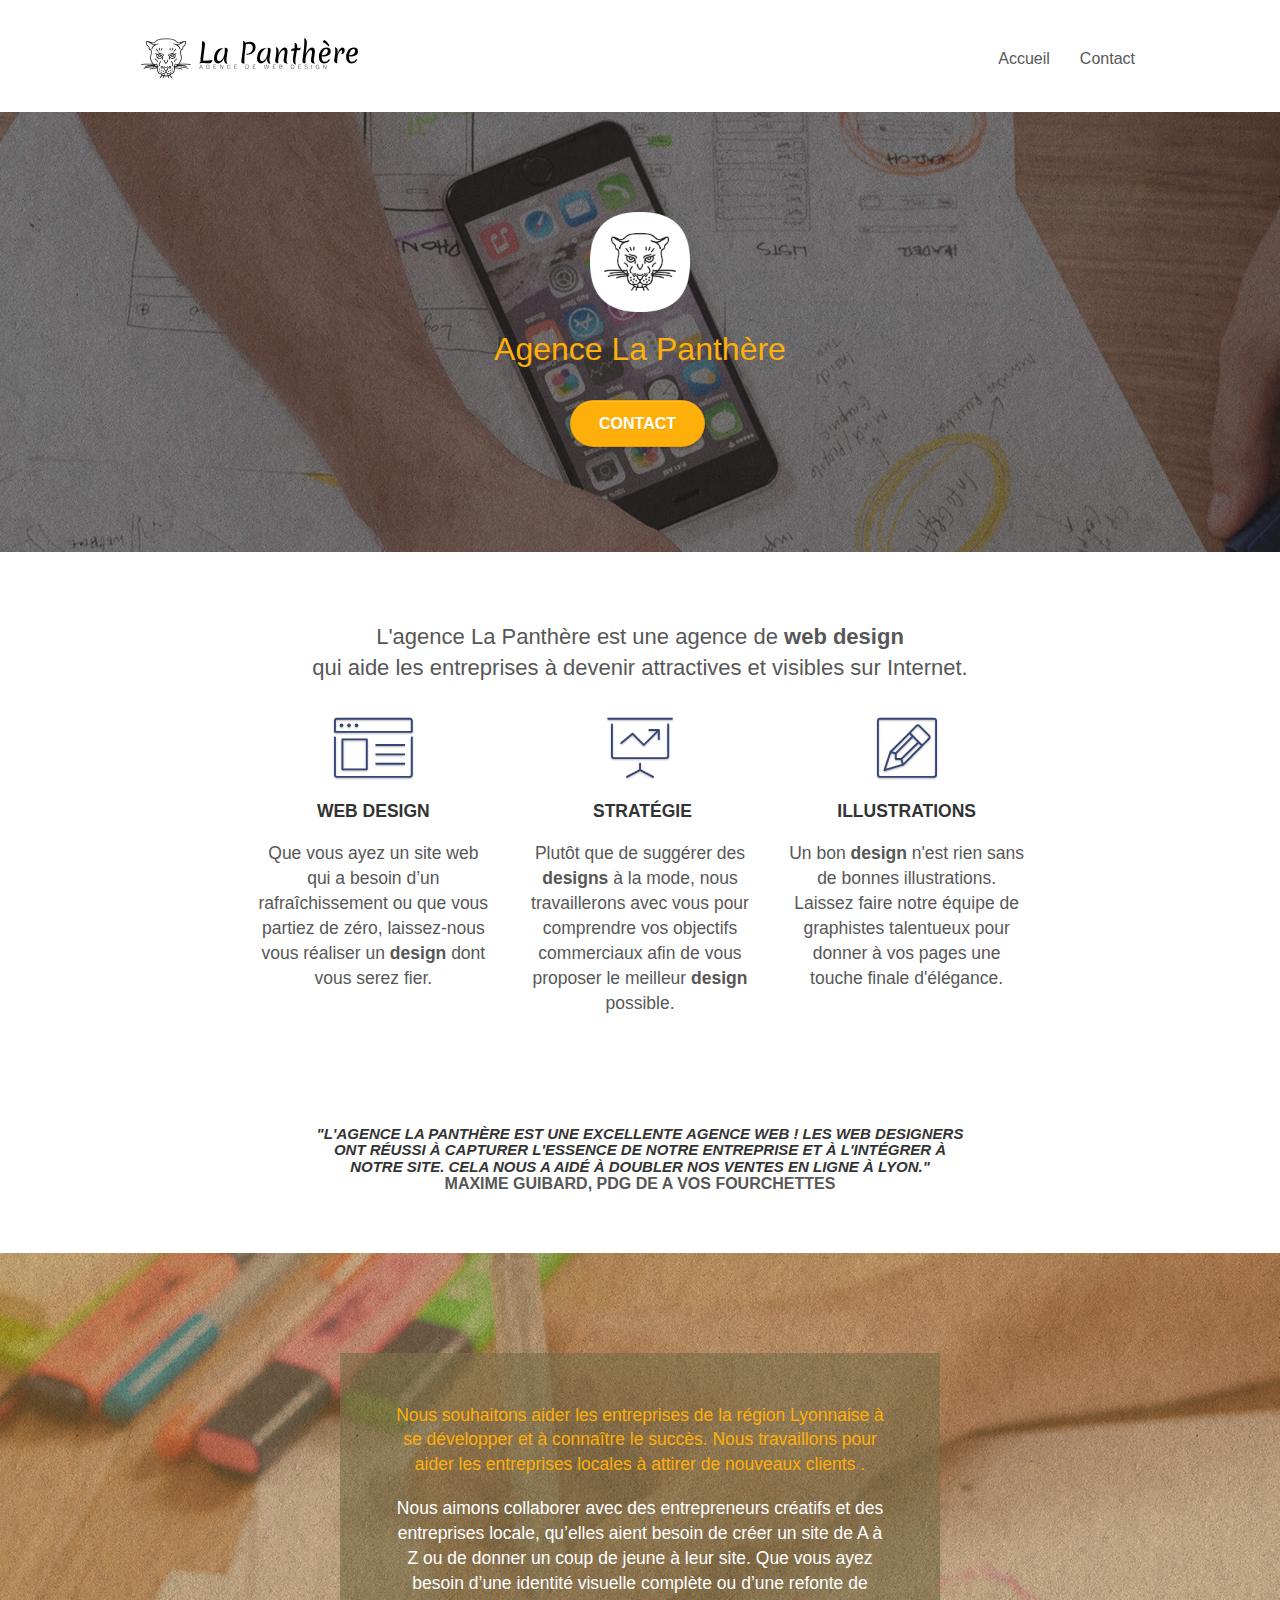
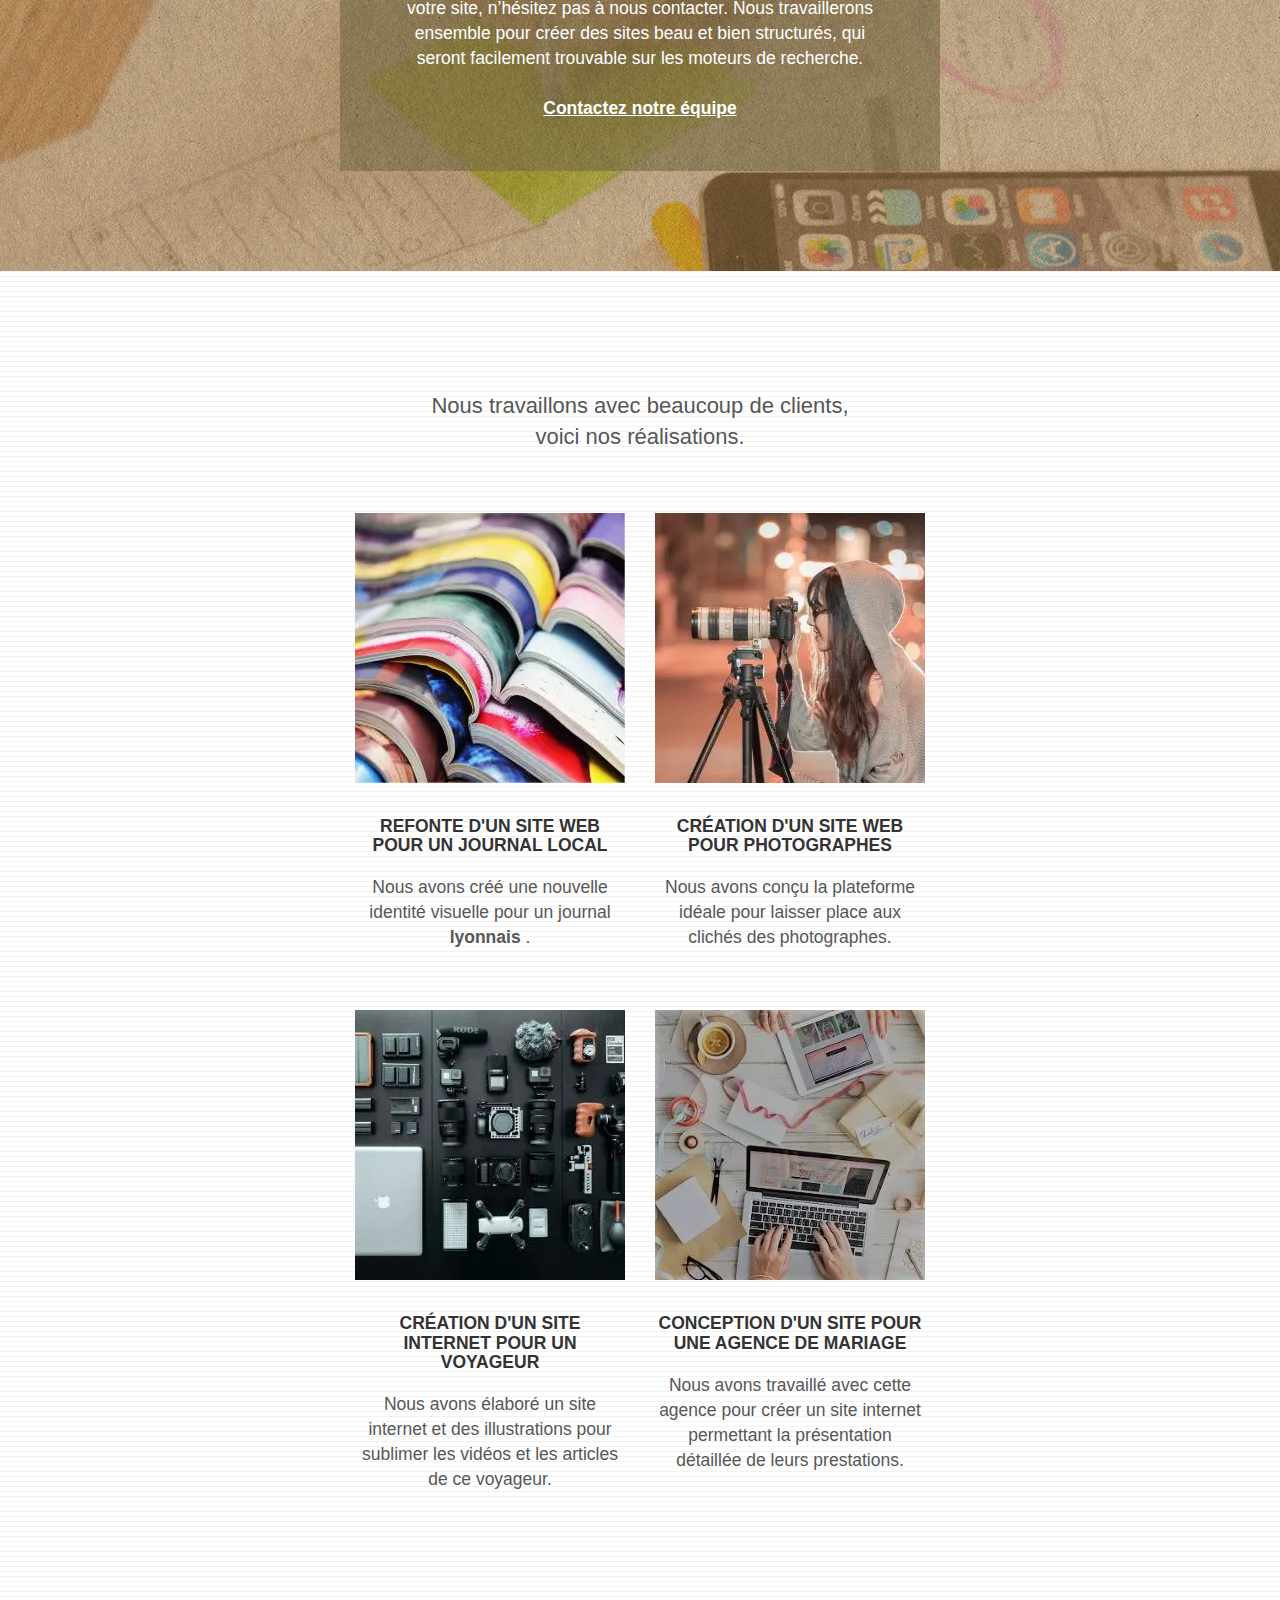
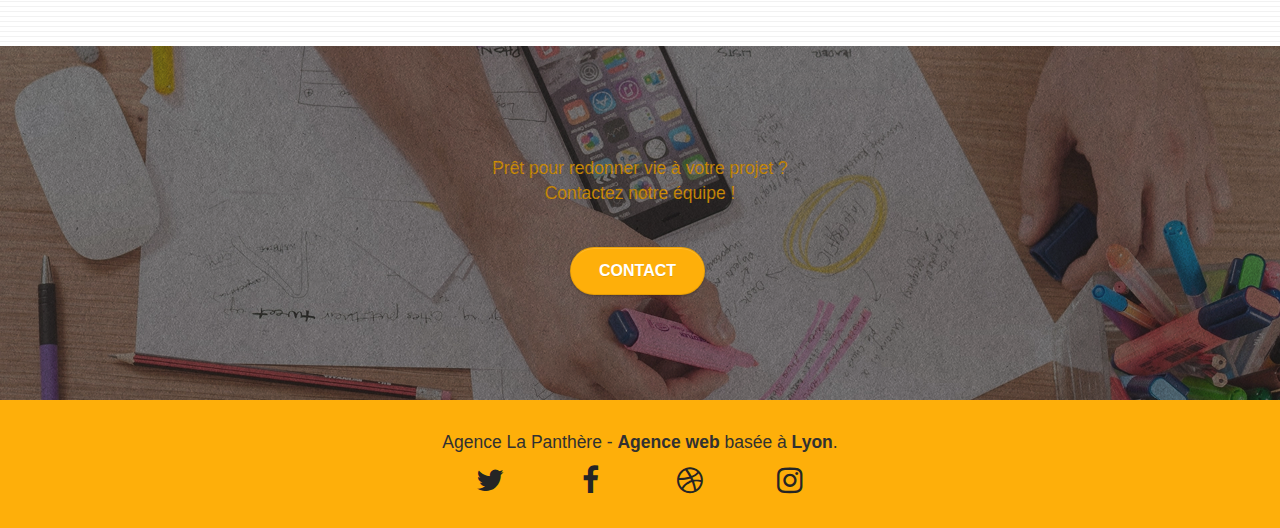
<file: index.html>
<!doctype html>
<html lang="FR">
<head>
    <meta charset="utf-8">
    <meta name="description" content="L'agence La Panthère est une agence de web design qui aide les entreprises à devenir attractives et visibles sur Internet.">
    <meta name="viewport" content="width=device-width, initial-scale=1.0, viewport-fit=cover">
    <link rel="shortcut icon" type="image/png" href="favicon.jpg">
    
	<link rel="stylesheet" type="text/css" href="./css/bootstrap.css">
	<link rel="stylesheet" type="text/css" href="style.css">
	<link rel="stylesheet" type="text/css" href="./css/font-awesome.css">
	<link rel="stylesheet" type="text/css" href="./css/et-line.css">
	
    
	<script src="./js/jquery-2.1.0.js" defer></script>
	<script src="./js/bootstrap.js" defer></script>
	<script src="./js/blocs.js" defer></script>
	<script src="./js/jquery.touchSwipe.js" defer></script>
	<script src="./js/gmaps.js" defer></script>

    <title>La Panthère</title>

    
<!-- Analytics -->
 
<!-- Analytics END -->
    
</head>
<body>
<!-- Principal conteneur -->
<div class="page-container">
    
<!-- bloc-0 -->
<div class="bloc bgc-white l-bloc " id="bloc-0">
	<div class="container bloc-sm">

		<nav class="navbar row">
			<div class="navbar-header">

				<a class="navbar-brand" href="index.html"><img src="img/agence-la-panthere-monochrome.svg" height="40" alt="Agence la Panthère"/></a>
				<button id="nav-toggle" type="button" class="ui-navbar-toggle navbar-toggle" data-toggle="collapse" data-target=".navbar-1">
					<span class="sr-only">Toggle navigation</span><span class="icon-bar"></span><span class="icon-bar"></span><span class="icon-bar"></span>
				</button>
			</div>
			<div class="collapse navbar-collapse navbar-1 special-dropdown-nav">
				<ul class="site-navigation nav navbar-nav">
					<li>
						<a href="index.html" class="navigation">Accueil</a>
					</li>
					<li>
						<a href="pagecontact.html" class="navigation">Contact</a>
					</li>
				</ul>
			</div>
		</nav>
	</div>
</div>
<!-- bloc-0 END -->

<!-- bloc-1-presentation -->
<div class="bloc bgc-dark-slate-blue bg-banniere d-bloc bg-t-edge bloc-bg-texture texture-paper b-parallax" id="bloc-1-hero">
	<div class="container bloc-lg">
		<div class="row tight-width-whitespace">
			<div class="col-sm-12">
				<img src="img/logo.png" class="center-block image-resize-mode" width="100" alt="Logo Panthère" />
				<h1 class="text-center hero-bloc-text tc-white ">
					Agence La Panthère
				</h1>
				<div class="text-center">
					<a href="pagecontact.html" class="btn btn-lg btn-clean btn-rd cta-hero btn-atomic-tangerine" id="cta-hero">Contact</a>
				</div>
			</div>
		</div>
	</div>
</div>
<!-- bloc-1-presentation END -->

<!-- bloc-2-services -->
<div class="bloc bgc-white l-bloc" id="bloc-2-services">
	<div class="container bloc-md">
		<div class="row">
			<div class="col-sm-12 text-center">
				<h2>L'agence La Panthère est une agence de <strong> web design </strong> <br> qui aide les entreprises à devenir attractives et visibles sur Internet. </h2>
			</div>
		</div>
		<div class="row voffset-lg med-width-whitespace">
			<div class="col-sm-4">
				<div class="text-center">
					<span class="et-icon-browser sm-shadow icon-dark-slate-blue icons icon-lg"></span>
				</div>
				<h3 class="mg-md text-center">
					Web design
				</h3>
				<p class="text-center ">
					Que vous ayez un site web qui a besoin d&rsquo;un rafraîchissement ou que vous partiez de zéro, laissez-nous vous réaliser un <strong> design </strong> dont vous serez fier.
				</p>
			</div>
			<div class="col-sm-4">
				<div class="text-center">
					<span class="et-icon-presentation sm-shadow icon-dark-slate-blue icons icon-lg"></span>
				</div>
				<h3 class="mg-md text-center">
					&nbsp;Stratégie
				</h3>
				<p class="text-center ">
					Plutôt que de suggérer des<strong> designs </strong> à la mode, nous travaillerons avec vous pour comprendre vos objectifs commerciaux afin de vous proposer le meilleur <strong> design </strong> possible.<br>
				</p>
			</div>
			<div class="col-sm-4">
				<div class="text-center">
					<span class="et-icon-edit sm-shadow icon-dark-slate-blue icons icon-lg"></span>
				</div>
				<h3 class="mg-md text-center">
					Illustrations
				</h3>
				<p class="text-center ">
					Un bon <strong> design </strong>n'est rien sans de bonnes illustrations. Laissez faire notre équipe de graphistes talentueux pour donner à vos pages une touche finale d'élégance.
				</p>
			</div>
		</div>
		<div class="row voffset-lg voffset">
			<div class="col-xs-12 col-md-8 col-md-offset-2 text-center">
				<h3> <em> "L'agence La Panthère est une excellente agence web ! Les web designers ont réussi à capturer l'essence de notre entreprise et à l'intégrer à notre site. Cela nous a aidé à doubler nos ventes en ligne à Lyon." </em> <br> <span class="text-center--sign">Maxime Guibard, PDG de A vos fourchettes</span> </h3>


			</div>
		</div>
	</div>
</div>
<!-- bloc-2-services END -->

<!-- bloc-3-what-i-do -->
<div class="bloc tc-white bgc-atomic-tangerine bg-presentation d-bloc bloc-bg-texture texture-paper b-parallax" id="bloc-3-what-i-do">
	<div class="container bloc-lg">
		<div class="row tight-width-whitespace black-background">
			<div class="col-sm-12">
				<h2 class="mg-md text-center tc-white">
					Nous souhaitons aider les entreprises de la région Lyonnaise à se développer et à connaître le succès. Nous travaillons pour aider les entreprises locales à attirer de nouveaux clients .<br>
				</h2>
				<p class="text-center white">
					Nous aimons collaborer avec des entrepreneurs créatifs et des entreprises locale, qu’elles aient besoin de créer un site de A à Z ou de donner un coup de jeune à leur site. Que vous ayez besoin d’une identité visuelle complète ou d’une refonte de votre site, n’hésitez pas à nous contacter. Nous travaillerons ensemble pour créer des sites beau et bien structurés, qui seront facilement trouvable sur les moteurs de recherche. <br><br><a class="ltc-white bold-link" href="pagecontact.html">Contactez notre équipe</a><br>
				</p>
			</div>
		</div>
	</div>
</div>
<!-- bloc-3-what-i-do END -->

<!-- bloc-4-portfolio -->
<div class="bloc bgc-white bg-lines-h2-bg bg-repeat l-bloc" id="bloc-4-portfolio">
	<div class="container bloc-lg">
		<div class="row">
			<div class="col-sm-12 text-center">
				<h2>Nous travaillons avec beaucoup de clients,<br> voici nos réalisations.</h2>
			</div>
		</div>
		<div class="row tight-width-whitespace portfolio-row">
			<div class="col-sm-6">
				<a href="#" data-lightbox="img/1.webp" data-gallery-id="gallery-1" data-caption="Refonte d'un site web pour un journal local" data-frame="snapshot-lb"><img src="img/1.webp" alt="Livres" class="img-responsive portfolio-thumb" /></a>
				<h3 class="mg-md text-center">
					Refonte d'un site web pour un journal local
				</h3>
				<p class="text-center">
					Nous avons créé une nouvelle identité visuelle pour un journal <strong> lyonnais</strong> .
				</p>
			</div>
			<div class="col-sm-6">
				<a href="#" data-lightbox="img/2.webp" data-gallery-id="gallery-1" data-caption="Création d'un site web pour photographes" data-frame="snapshot-lb"><img src="img/2.webp" alt="Photographe" class="img-responsive portfolio-thumb" /></a>
				<h3 class="mg-md text-center">
					Création d'un site web pour photographes
				</h3>
				<p class="text-center">
					Nous avons conçu la plateforme idéale pour laisser place aux clichés des photographes.
				</p>
			</div>
		</div>
		<div class="row tight-width-whitespace portfolio-row">
			<div class="col-sm-6">
				<a href="#" data-lightbox="img/3.webp" data-gallery-id="gallery-1" data-caption="Création d'un site internet pour un voyageur" data-frame="snapshot-lb"><img src="img/3.webp" alt="Appareils numériques" class="img-responsive portfolio-thumb"/></a>
				<h3 class="mg-md text-center">
					Création d'un site internet pour un voyageur
				</h3>
				<p class="text-center">
					Nous avons élaboré un site internet et des illustrations pour sublimer les vidéos et les articles de ce voyageur.
				</p>
			</div>
			<div class="col-sm-6">
				<a href="#" data-lightbox="img/4.webp" data-gallery-id="gallery-1" data-caption="Conception d'un site pour une agence de mariage" data-frame="snapshot-lb"><img src="img/4.webp" alt="Créateur de site" class="img-responsive portfolio-thumb" /></a>
				<h3 class="mg-md text-center">
					Conception d'un site pour une agence de mariage
				</h3>
				<p class="text-center">
					Nous avons travaillé avec cette agence pour créer un site internet permettant la présentation détaillée de leurs prestations.
				</p>
			</div>
		</div>
	</div>
</div>
<!-- bloc-4-portfolio END -->

<!-- bloc-5-cta -->
<div class="bloc bgc-dark-slate-blue bg-banniere d-bloc bloc-bg-texture texture-paper" id="bloc-5-cta">
	<div class="container bloc-lg">
		<div class="row">
			<h2 class="mg-md text-center tc-white">
				Prêt pour redonner vie à votre projet ?<br>Contactez notre équipe !
			</h2>
			<div class="col-sm-12 text-center">
				<a href="pagecontact.html" class="btn btn-atomic-tangerine btn-clean btn-rd btn-lg cta-hero">Contact</a>
			</div>
		</div>
	</div>
</div>
<!-- bloc-5-cta END -->

<!-- ScrollToTop Button -->
<a class="bloc-button btn btn-d scrollToTop" href="index.html"><span class="fa fa-chevron-up"></span></a>
<!-- ScrollToTop Button END-->

<!-- Footer - bloc-8 -->
<div class="bloc bgc-atomic-tangerine d-bloc" id="bloc-8">
	<div class="container bloc-sm">
		<div class="row">
			<div class="col-sm-12">
				<p class="text-center black">
					Agence La Panthère - <strong> Agence web </strong>basée à <strong>Lyon</strong>.<br>
				</p>
				<div class="row row-no-gutters social">
					<div class="col-sm-3">
						<div class="text-center">
							<a class="social" href="index.html"><span class="sr-only">Twitter</span><span class="fa fa-twitter icon-md"></span></a>
						</div>
					</div>
					<div class="col-sm-3">
						<div class="text-center">
							<a class="social" href="index.html"><span class="sr-only">Facebook</span><span class="fa fa-facebook icon-md"></span></a>
						</div>
					</div>
					<div class="col-sm-3">
						<div class="text-center">
							<a class="social" href="index.html"><span class="sr-only">Dribbble</span><span class="fa fa-dribbble icon-md"></span></a>
						</div>
					</div>
					<div class="col-sm-3">
						<div class="text-center">
							<a class="social" href="index.html"><span class="sr-only">Instagram</span><span class="fa fa-instagram icon-md"></span></a>
						</div>
					</div>
				</div>
			</div>
		</div>
	</div>
</div>
<!-- Footer - bloc-8 END -->

</div>
<!-- Principal conteneur END -->
    

</body>
</html>
</file>
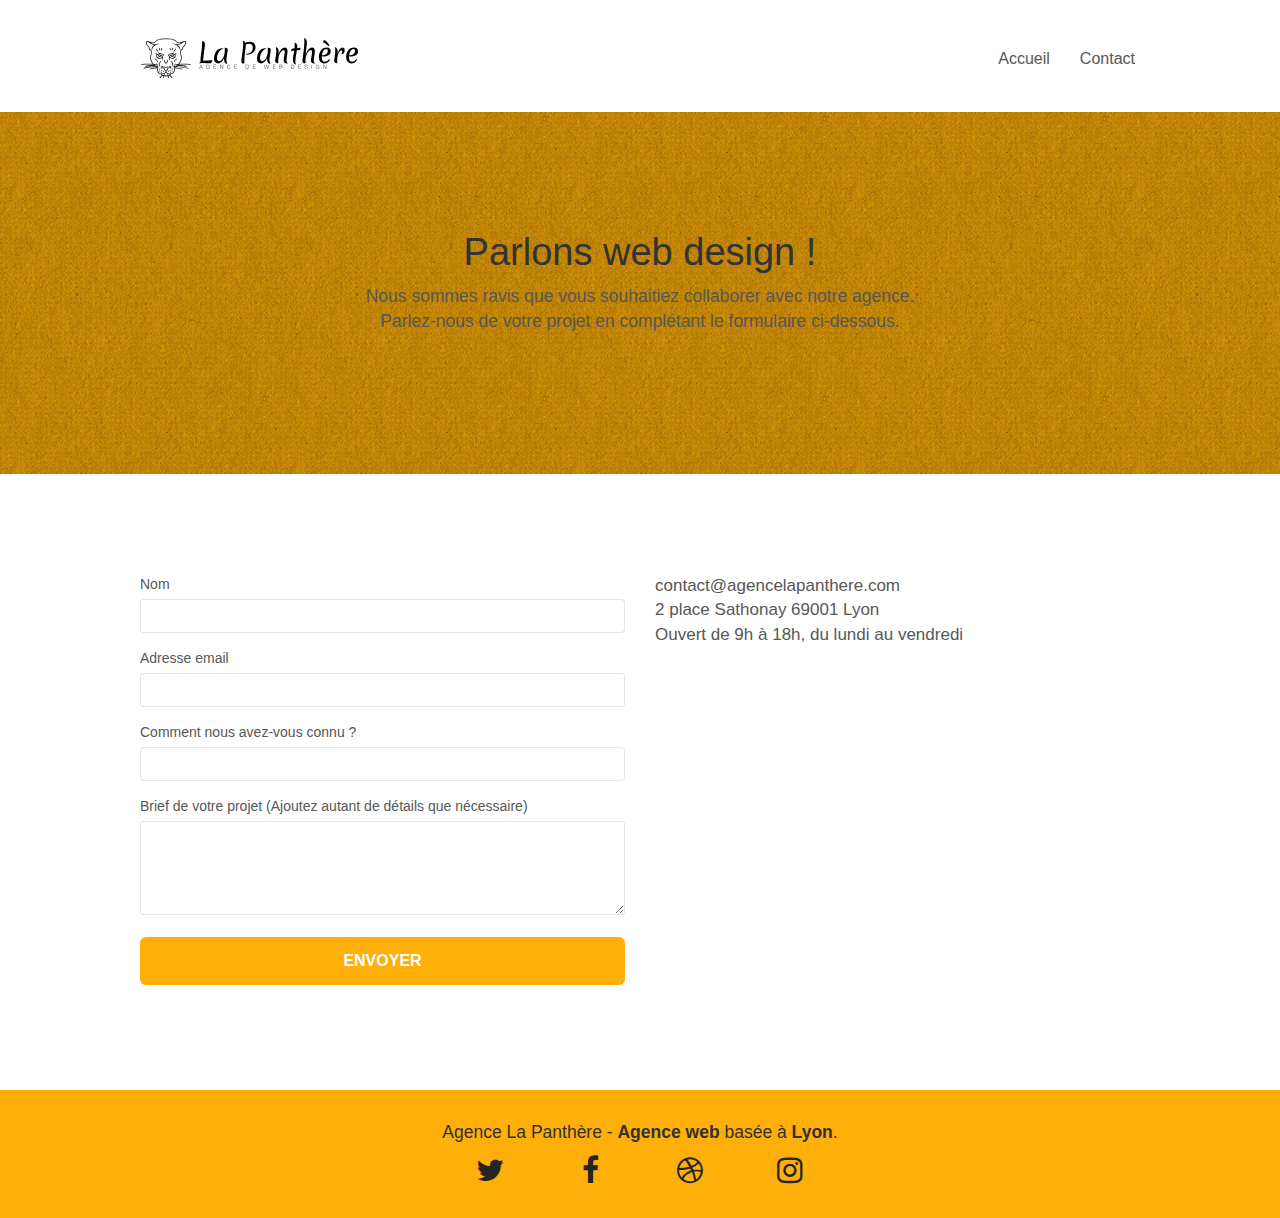
<file: page2.html>
<!doctype html>
<html lang="FR">
<head>
    <meta charset="utf-8">
    <meta name="description" content="L'agence La Panthère est une agence de web design qui aide les entreprises à devenir attractives et visibles sur Internet.">
    <meta name="viewport" content="width=device-width, initial-scale=1.0, viewport-fit=cover">
    <link rel="shortcut icon" type="image/png" href="favicon.jpg">
    
	<link rel="stylesheet" type="text/css" href="./css/bootstrap.css" >
	<link rel="stylesheet" type="text/css" href="style.css">
	<link rel="stylesheet" type="text/css" href="./css/font-awesome.css">
	<link rel="stylesheet" type="text/css" href="./css/et-line.css">
	
    
	<script src="./js/jquery-2.1.0.js" defer></script>
	<script src="./js/bootstrap.js" defer></script>
	<script src="./js/blocs.js" defer></script>
	<script src="./js/jqBootstrapValidation.js" defer></script>
	<script src="./js/formHandler.js" defer></script>

    <title>La Panthère</title>

    
<!-- Analytics -->
 
<!-- Analytics END -->
    
</head>
<body>
<!-- Principal conteneur -->
<div class="page-container">
    
<!-- bloc-0 -->
<div class="bloc bgc-white l-bloc " id="bloc-0">
	<div class="container bloc-sm">
		<nav class="navbar row">
			<div class="navbar-header">
				<a class="navbar-brand" href="index.html"><img src="img/agence-la-panthere-monochrome.svg" alt="atlanta web design logo" height="40" /></a>
				<button id="nav-toggle" type="button" class="ui-navbar-toggle navbar-toggle" data-toggle="collapse" data-target=".navbar-1">
					<span class="sr-only">Toggle navigation</span><span class="icon-bar"></span><span class="icon-bar"></span><span class="icon-bar"></span>
				</button>
			</div>
			<div class="collapse navbar-collapse navbar-1 special-dropdown-nav">
				<ul class="site-navigation nav navbar-nav">
					<li>
						<a href="index.html">Accueil</a>
					</li>
					<li>
						<a href="page2.html">Contact</a>
					</li>
				</ul>
			</div>
		</nav>
	</div>
</div>
<!-- bloc-0 END -->

<!-- bloc-6 -->
<div class="bloc bg-dots-bg bg-repeat bgc-atomic-tangerine d-bloc bloc-bg-texture texture-paper" id="bloc-6">
	<div class="container bloc-lg">
		<div class="row">
			<div class="col-sm-12 ">
				<h1 class="text-center hero-bloc-text tc-grey ">
					Parlons web design !
				</h1>
				<p class="text-center mg-lg tc-grey tight-width-whitespacee">
					Nous sommes ravis que vous souhaitiez collaborer avec notre agence.<br>
					Parlez-nous de votre projet en complétant le formulaire ci-dessous.
				</p>
			</div>
		</div>
	</div>
</div>
<!-- bloc-6 END -->

<!-- bloc-7 -->
<div class="bloc bgc-white l-bloc" id="bloc-7">
	<div class="container bloc-lg">
		<div class="row">
			<div class="col-sm-6">
				<form id="form_1">
					<div class="form-group">
						<label for="name">
							Nom
						</label>
						<input id="name" class="form-control" required />
					</div>
					<div class="form-group">
						<label for="email">
							Adresse email
						</label>
						<input id="email" class="form-control" type="email" required />
					</div>
					<div class="form-group">
						<label for="input_504">
							Comment nous avez-vous connu ?
						</label>
						<input id="input_504" class="form-control" type="email" required  />
					</div>
					<div class="form-group">
						<label for="message">
							Brief de votre projet (Ajoutez autant de détails que nécessaire)<br>
						</label>
						<textarea id="message" class="form-control" rows="4" cols="50" required></textarea>
					</div> 
					<button class="bloc-button btn btn-lg btn-block cta-hero btn-atomic-tangerine" type="submit">
						Envoyer
					</button>
				</form>
			</div>
			<div class="col-sm-6">
				<p class="index-contact">
					contact@agencelapanthere.com<br>2 place Sathonay 69001 Lyon<br>Ouvert de 9h à 18h, du lundi au vendredi<br>
				</p>
			</div>
		</div>
	</div>
</div>
<!-- bloc-7 END -->

<!-- ScrollToTop Button -->
<a class="bloc-button btn btn-d scrollToTop" href="page2.html"><span class="fa fa-chevron-up"></span></a>
<!-- ScrollToTop Button END-->


<!-- Footer - bloc-8 -->
<div class="bloc bgc-atomic-tangerine d-bloc" id="bloc-8">
	<div class="container bloc-sm">
		<div class="row">
			<div class="col-sm-12">
				<p class="text-center black">
					Agence La Panthère - <strong> Agence web </strong>basée à <strong>Lyon</strong>.<br>
				</p>
				<div class="row row-no-gutters social">
					<div class="col-sm-3">
						<div class="text-center">
							<a class="social" href="index.html"><span class="sr-only">Twitter</span><span class="fa fa-twitter icon-md"></span></a>
						</div>
					</div>
					<div class="col-sm-3">
						<div class="text-center">
							<a class="social" href="index.html"><span class="sr-only">Facebook</span><span class="fa fa-facebook icon-md"></span></a>
						</div>
					</div>
					<div class="col-sm-3">
						<div class="text-center">
							<a class="social" href="index.html"><span class="sr-only">Dribbble</span><span class="fa fa-dribbble icon-md"></span></a>
						</div>
					</div>
					<div class="col-sm-3">
						<div class="text-center">
							<a class="social" href="index.html"><span class="sr-only">Instagram</span><span class="fa fa-instagram icon-md"></span></a>
						</div>
					</div>
				</div>
			</div>
		</div>
	</div>
</div>
<!-- Footer - bloc-8 END -->

</div>
<!-- Principal conteneur END -->
    

</body>
</html>
</file>
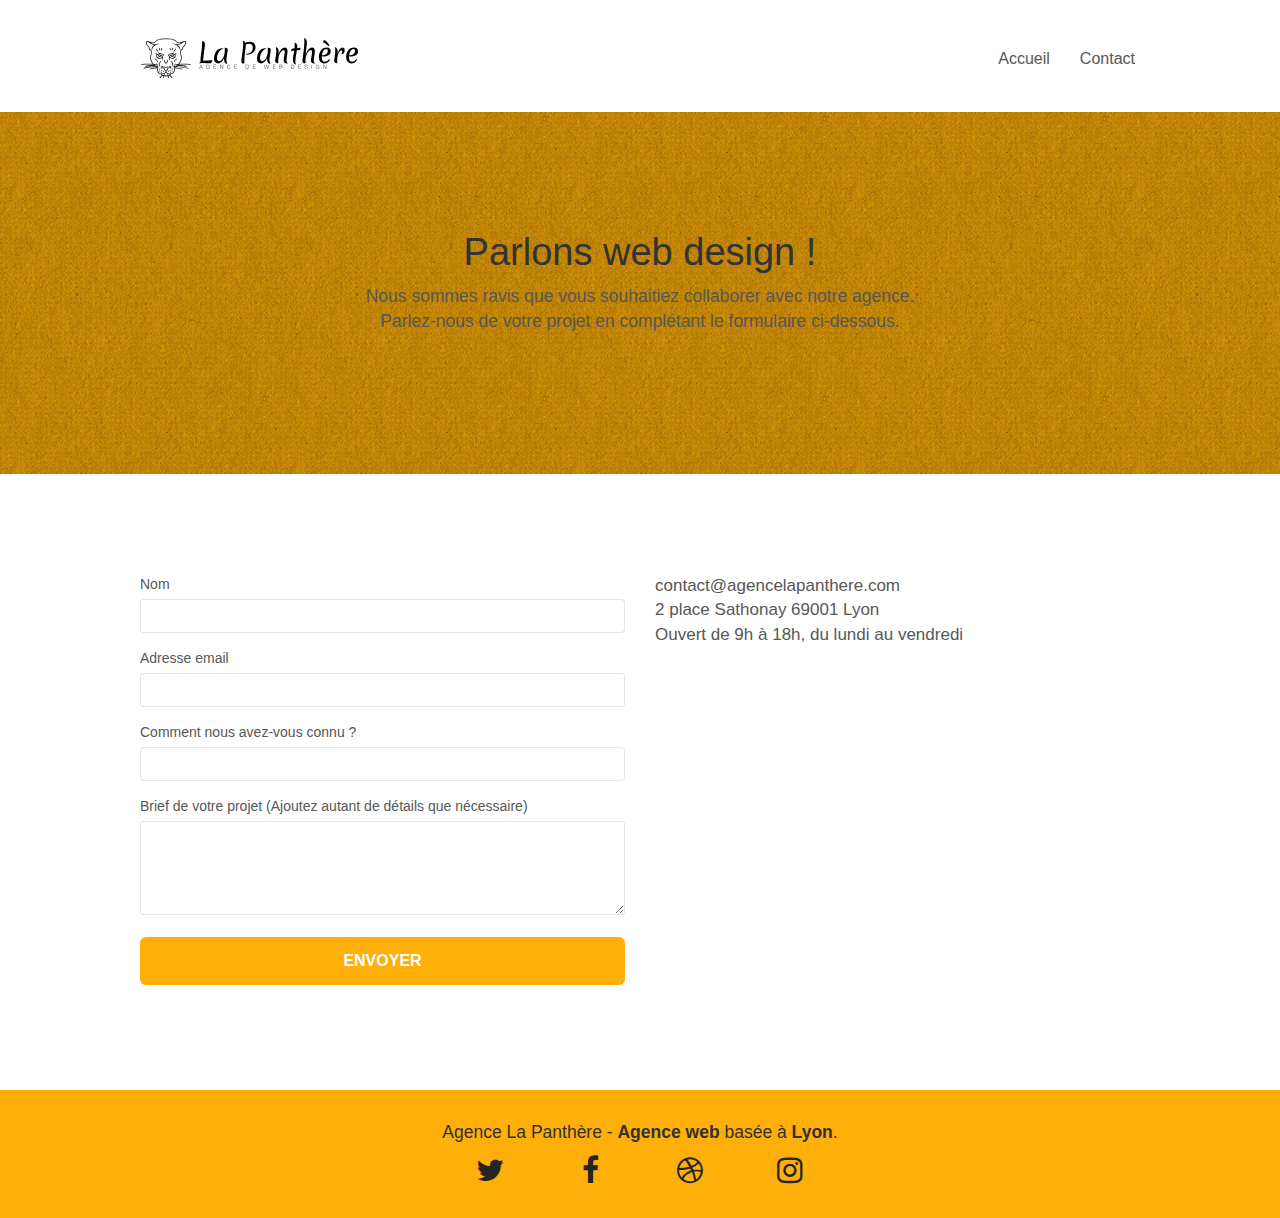
<file: pagecontact.html>
<!doctype html>
<html lang="FR">
<head>
    <meta charset="utf-8">
    <meta name="description" content="L'agence La Panthère est une agence de web design qui aide les entreprises à devenir attractives et visibles sur Internet.">
    <meta name="viewport" content="width=device-width, initial-scale=1.0, viewport-fit=cover">
    <link rel="shortcut icon" type="image/png" href="favicon.jpg">
    
	<link rel="stylesheet" type="text/css" href="./css/bootstrap.css" >
	<link rel="stylesheet" type="text/css" href="style.css">
	<link rel="stylesheet" type="text/css" href="./css/font-awesome.css">
	<link rel="stylesheet" type="text/css" href="./css/et-line.css">
	
    
	<script src="./js/jquery-2.1.0.js" defer></script>
	<script src="./js/bootstrap.js" defer></script>
	<script src="./js/blocs.js" defer></script>
	<script src="./js/jqBootstrapValidation.js" defer></script>
	<script src="./js/formHandler.js" defer></script>

    <title>La Panthère</title>

    
<!-- Analytics -->
 
<!-- Analytics END -->
    
</head>
<body>
<!-- Principal conteneur -->
<div class="page-container">
    
<!-- bloc-0 -->
<div class="bloc bgc-white l-bloc " id="bloc-0">
	<div class="container bloc-sm">
		<nav class="navbar row">
			<div class="navbar-header">
				<a class="navbar-brand" href="index.html"><img src="img/agence-la-panthere-monochrome.svg" alt="atlanta web design logo" height="40" /></a>
				<button id="nav-toggle" type="button" class="ui-navbar-toggle navbar-toggle" data-toggle="collapse" data-target=".navbar-1">
					<span class="sr-only">Toggle navigation</span><span class="icon-bar"></span><span class="icon-bar"></span><span class="icon-bar"></span>
				</button>
			</div>
			<div class="collapse navbar-collapse navbar-1 special-dropdown-nav">
				<ul class="site-navigation nav navbar-nav">
					<li>
						<a href="index.html">Accueil</a>
					</li>
					<li>
						<a href="pagecontact.html">Contact</a>
					</li>
				</ul>
			</div>
		</nav>
	</div>
</div>
<!-- bloc-0 END -->

<!-- bloc-6 -->
<div class="bloc bg-dots-bg bg-repeat bgc-atomic-tangerine d-bloc bloc-bg-texture texture-paper" id="bloc-6">
	<div class="container bloc-lg">
		<div class="row">
			<div class="col-sm-12 ">
				<h1 class="text-center hero-bloc-text tc-grey ">
					Parlons web design !
				</h1>
				<p class="text-center mg-lg tc-grey tight-width-whitespacee">
					Nous sommes ravis que vous souhaitiez collaborer avec notre agence.<br>
					Parlez-nous de votre projet en complétant le formulaire ci-dessous.
				</p>
			</div>
		</div>
	</div>
</div>
<!-- bloc-6 END -->

<!-- bloc-7 -->
<div class="bloc bgc-white l-bloc" id="bloc-7">
	<div class="container bloc-lg">
		<div class="row">
			<div class="col-sm-6">
				<form id="form_1">
					<div class="form-group">
						<label for="name">
							Nom
						</label>
						<input id="name" class="form-control" required />
					</div>
					<div class="form-group">
						<label for="email">
							Adresse email
						</label>
						<input id="email" class="form-control" type="email" required />
					</div>
					<div class="form-group">
						<label for="input_504">
							Comment nous avez-vous connu ?
						</label>
						<input id="input_504" class="form-control" type="email" required  />
					</div>
					<div class="form-group">
						<label for="message">
							Brief de votre projet (Ajoutez autant de détails que nécessaire)<br>
						</label>
						<textarea id="message" class="form-control" rows="4" cols="50" required></textarea>
					</div> 
					<button class="bloc-button btn btn-lg btn-block cta-hero btn-atomic-tangerine" type="submit">
						Envoyer
					</button>
				</form>
			</div>
			<div class="col-sm-6">
				<p class="index-contact">
					contact@agencelapanthere.com<br>2 place Sathonay 69001 Lyon<br>Ouvert de 9h à 18h, du lundi au vendredi<br>
				</p>
			</div>
		</div>
	</div>
</div>
<!-- bloc-7 END -->

<!-- ScrollToTop Button -->
<a class="bloc-button btn btn-d scrollToTop" href="pagecontact.html"><span class="fa fa-chevron-up"></span></a>
<!-- ScrollToTop Button END-->


<!-- Footer - bloc-8 -->
<div class="bloc bgc-atomic-tangerine d-bloc" id="bloc-8">
	<div class="container bloc-sm">
		<div class="row">
			<div class="col-sm-12">
				<p class="text-center black">
					Agence La Panthère - <strong> Agence web </strong>basée à <strong>Lyon</strong>.<br>
				</p>
				<div class="row row-no-gutters social">
					<div class="col-sm-3">
						<div class="text-center">
							<a class="social" href="index.html"><span class="sr-only">Twitter</span><span class="fa fa-twitter icon-md"></span></a>
						</div>
					</div>
					<div class="col-sm-3">
						<div class="text-center">
							<a class="social" href="index.html"><span class="sr-only">Facebook</span><span class="fa fa-facebook icon-md"></span></a>
						</div>
					</div>
					<div class="col-sm-3">
						<div class="text-center">
							<a class="social" href="index.html"><span class="sr-only">Dribbble</span><span class="fa fa-dribbble icon-md"></span></a>
						</div>
					</div>
					<div class="col-sm-3">
						<div class="text-center">
							<a class="social" href="index.html"><span class="sr-only">Instagram</span><span class="fa fa-instagram icon-md"></span></a>
						</div>
					</div>
				</div>
			</div>
		</div>
	</div>
</div>
<!-- Footer - bloc-8 END -->

</div>
<!-- Principal conteneur END -->
    

</body>
</html>
</file>
<file: style.css>
body {
    margin: 0;
    padding: 0;
    background: #FFF;
    overflow-x: hidden;
}

a,
button {
    transition: all .3s ease-in-out;
    outline: none!important;
}

a:hover {
    text-decoration: none;
    cursor: pointer;
}

#page-loading-blocs-notifaction {
    position: fixed;
    top: 0;
    bottom: 0;
    width: 100%;
    z-index: 100000;
    background: #FFFFFF url("img/pageload-spinner.gif") no-repeat center center;
}

.bloc {
    width: 100%;
    clear: both;
    background: 50% 50% no-repeat;
    padding: 0 50px;
    background-size: cover;
    position: relative;
}

.bloc .container {
    padding-left: 0;
    padding-right: 0;
}

.bloc-lg {
    padding: 100px 50px;
}

.bloc-md {
    padding: 50px;
}

.bloc-sm {
    padding: 30px 50px;
}

.bg-center,
.bg-l-edge,
.bg-r-edge,
.bg-t-edge,
.bg-b-edge,
.bg-tl-edge,
.bg-bl-edge,
.bg-tr-edge,
.bg-br-edge,
.bg-repeat {
    background-size: auto!important;
}

.bg-repeat {
    background: repeat;
}

.bg-t-edge {
    background: top no-repeat;
}

.bloc-bg-texture::before {
    content: "";
    background-size: 2px 2px;
    position: absolute;
    top: 0;
    bottom: 0;
    left: 0;
    right: 0;
}

.texture-paper::before {
    background: url("img/texture-paper.png");
    background-size: 280px 280px;
}

.b-parallax {
    background-attachment: fixed;
}

.d-bloc {
    color: rgba(255, 255, 255, .7);
}

.d-bloc button:hover {
    color: rgba(255, 255, 255, .9);
}

.d-bloc .icon-round,
.d-bloc .icon-square,
.d-bloc .icon-rounded,
.d-bloc .icon-semi-rounded-a,
.d-bloc .icon-semi-rounded-b {
    border-color: rgba(255, 255, 255, .9);
}

.d-bloc .divider-h span {
    border-color: rgba(255, 255, 255, .2);
}

.d-bloc .a-btn,
.d-bloc .navbar a,
.d-bloc .navbar-brand,
.d-bloc a .icon-sm,
.d-bloc a .icon-md,
.d-bloc a .icon-lg,
.d-bloc a .icon-xl,
.d-bloc h1 a,
.d-bloc h2 a,
.d-bloc h3 a,
.d-bloc h4 a,
.d-bloc h5 a,
.d-bloc h6 a,
.d-bloc p a {
    color: rgba(255, 255, 255, .6);
}

.d-bloc .a-btn:hover,
.d-bloc .navbar a:hover,
.d-bloc .navbar-brand:hover,
.d-bloc a:hover .icon-sm,
.d-bloc a:hover .icon-md,
.d-bloc a:hover .icon-lg,
.d-bloc a:hover .icon-xl,
.d-bloc h1 a:hover,
.d-bloc h2 a:hover,
.d-bloc h3 a:hover,
.d-bloc h4 a:hover,
.d-bloc h5 a:hover,
.d-bloc h6 a:hover,
.d-bloc p a:hover {
    color: rgba(255, 255, 255, 1);
}

.d-bloc .navbar-toggle .icon-bar {
    background: rgba(255, 255, 255, 1);
}

.d-bloc .btn-wire,
.d-bloc .btn-wire:hover {
    color: rgba(255, 255, 255, 1);
    border-color: rgba(255, 255, 255, 1);
}

.d-bloc .panel {
    color: rgba(0, 0, 0, .5);
}

.d-bloc .panel button:hover {
    color: rgba(0, 0, 0, .7);
}

.d-bloc .panel icon {
    border-color: rgba(0, 0, 0, .7);
}

.d-bloc .panel .divider-h span {
    border-color: rgba(0, 0, 0, .1);
}

.d-bloc .panel .a-btn {
    color: rgba(0, 0, 0, .6);
}

.d-bloc .panel .a-btn:hover {
    color: rgba(0, 0, 0, 1);
}

.d-bloc .panel .btn-wire,
.d-bloc .panel .btn-wire:hover {
    color: rgba(0, 0, 0, .7);
    border-color: rgba(0, 0, 0, .3);
}

.d-bloc .panel,
.l-bloc {
    color: rgba(0, 0, 0, .5);
}

.d-bloc .panel button:hover,
.l-bloc button:hover {
    color: rgba(0, 0, 0, .7);
}

.l-bloc .icon-round,
.l-bloc .icon-square,
.l-bloc .icon-rounded,
.l-bloc .icon-semi-rounded-a,
.l-bloc .icon-semi-rounded-b {
    border-color: rgba(0, 0, 0, .7);
}

.d-bloc .panel .divider-h span,
.l-bloc .divider-h span {
    border-color: rgba(0, 0, 0, .1);
}

.d-bloc .panel .a-btn,
.l-bloc .a-btn,
.l-bloc .navbar a,
.l-bloc .navbar-brand,
.l-bloc a .icon-sm,
.l-bloc a .icon-md,
.l-bloc a .icon-lg,
.l-bloc a .icon-xl,
.l-bloc h1 a,
.l-bloc h2 a,
.l-bloc h3 a,
.l-bloc h4 a,
.l-bloc h5 a,
.l-bloc h6 a,
.l-bloc p a {
    color: rgba(0, 0, 0, .6);
}

.d-bloc .panel .a-btn:hover,
.l-bloc .a-btn:hover,
.l-bloc .navbar a:hover,
.l-bloc .navbar-brand:hover,
.l-bloc a:hover .icon-sm,
.l-bloc a:hover .icon-md,
.l-bloc a:hover .icon-lg,
.l-bloc a:hover .icon-xl,
.l-bloc h1 a:hover,
.l-bloc h2 a:hover,
.l-bloc h3 a:hover,
.l-bloc h4 a:hover,
.l-bloc h5 a:hover,
.l-bloc h6 a:hover,
.l-bloc p a:hover {
    color: rgba(0, 0, 0, 1);
}

.l-bloc .navbar-toggle .icon-bar {
    color: rgba(0, 0, 0, .6);
}

.d-bloc .panel .btn-wire,
.d-bloc .panel .btn-wire:hover,
.l-bloc .btn-wire,
.l-bloc .btn-wire:hover {
    color: rgba(0, 0, 0, .7);
    border-color: rgba(0, 0, 0, .3);
}

.voffset {
    margin-top: 30px;
}

.voffset-lg {
    margin-top: 80px;
}

.row-no-gutters {
    margin-right: 0;
    margin-left: 0;
}

.row.row-no-gutters > [class^="col-"],
.row.row-no-gutters > [class*=" col-"] {
    padding-right: 0;
    padding-left: 0;
}

#bloc-1-hero h1 {
    font-size: 32px;
}

.navbar {
    margin-bottom: 0;
    z-index: 1;
}
.navigation:hover{
    transform: scale(1.08);
    border-bottom: 2px solid #feaf0a ;

}
.navbar-brand {
    height: auto;
    padding: 3px 15px;
    font-size: 25px;
    font-weight: normal;
    font-weight: 600;
    line-height: 44px;
}

.navbar-brand img {
    max-height: 200px;
    margin: 0 5px 0 0;
    display: inline;
}

.navbar-brand img[src$=svg] {
    min-width: 100px;
}

.nav-center .navbar-brand img {
    margin: 0;
}

.navbar .nav {
    padding-top: 2px;
    margin-right: -16px;
    float: right;
    z-index: 1;
}

.nav > li {
    float: left;
    margin-top: 4px;
    font-size: 16px;
}

.navbar-nav .open .dropdown-menu > li > a {
    text-align: inherit;
}

.nav > li a:hover,
.nav > li a:focus {
    background: transparent;
}

.navbar-toggle {
    margin: 10px 10px 0 0;
    border: 0px;
}

.navbar-toggle:hover {
    background: transparent!important;
}

.navbar-toggle .icon-bar {
    background-color: rgba(0, 0, 0, .5);
    width: 26px;
}

.nav-invert .navbar .nav {
    float: left;
}

.nav-invert .navbar-header,
.nav-invert .navbar-brand {
    float: right;
    position: relative;
    z-index: 2;
}

@media (min-width: 768px) {
    .site-navigation {
        position: absolute;
        top: 50%;
        right: 20px;
        transform: translate(0, -50%);
    }
    .nav > li .dropdown-menu a,
    .nav > li .dropdown-menu a:hover {
        color: #484848;
    }
    .nav-invert .site-navigation {
        left: 0;
        right: 0;
    }
    .nav-center {
        text-align: center;
    }
    .nav-center .navbar-header {
        width: 100%;
    }
    .nav-center .navbar-header,
    .nav-center .navbar-brand,
    .nav-center .nav > li {
        float: none;
        display: inline-block;
    }
    .nav-center .site-navigation {
        position: relative;
        width: 100%;
        right: 0;
        margin-right: 0px;
        margin-top: 20px;
    }
    .nav-center.mini-nav .navbar-toggle {
        float: none;
        margin: 10px auto 0;
    }
}

.nav > li > .dropdown a {
    background: none!important;
    display: block;
    padding: 14px 15px;
}

nav .caret {
    margin: 0 5px;
}

.dropdown-menu .dropdown-menu {
    top: -8px;
    left: 100%;
}

.dropdown-menu .dropmenu-flow-right {
    top: 100%;
    left: 0;
    margin-left: -1px;
    border-top-left-radius: 0;
    border-top-right-radius: 0;
}

.dropdown-menu .dropdown span {
    border: 4px solid black;
    border-top-color: transparent;
    border-right-color: transparent;
    border-bottom-color: transparent;
    margin: 6px -5px 0 0!important;
    float: right;
}
.index-2 {
    color: blue;
}
.text-center {
    font-size: 17.5px;

}
.text-center--sign {
    color: #575757;
    font-size: medium;
    font-family: "helvetica";
}
.mg-md {
    margin-top: 10px;
    margin-bottom: 20px;
}

.mg-lg {
    margin-top: 10px;
    margin-bottom: 40px;
}

.btn {
    margin: 0 5px 5px 0;
}

.btn.pull-right {
    margin: 0 0 5px 5px;
}

.btn-d,
.btn-d:hover,
.btn-d:focus {
    color: #FFF;
    background: rgba(0, 0, 0, .3);
}

button {
    outline: none!important;
}

.btn-rd {
    border-radius: 40px;
}

.btn-clean {
    border: 1px solid rgba(0, 0, 0, .08);
    border-bottom-color: rgba(0, 0, 0, .1);
    text-shadow: 0 1px 0 rgba(0, 0, 1, .1);
    box-shadow: 0 1px 3px rgba(0, 0, 1, .25), inset 0 1px 0 0 rgba(255, 255, 255, .15);
}

.icon-md {
    font-size: 30px!important;
}

.icon-lg {
    font-size: 60px!important;
}

.sm-shadow {
    text-shadow: 0 1px 2px rgba(0, 0, 0, .3);
}

.panel-sq,
.panel-sq .panel-heading,
.panel-sq .panel-footer {
    border-radius: 0;
}

.panel-rd {
    border-radius: 30px;
}

.panel-rd .panel-heading {
    border-radius: 29px 29px 0 0;
}

.panel-rd .panel-footer {
    border-radius: 0 0 29px 29px;
}

.form-control {
    border-color: rgba(0, 0, 0, .1);
    box-shadow: none;
}

.scrollToTop {
    width: 40px;
    height: 40px;
    position: fixed;
    bottom: 20px;
    right: 20px;
    opacity: 0;
    z-index: 500;
    transition: all .3s ease-in-out;
}

.scrollToTop span {
    margin-top: 6px;
}

.showScrollTop {
    font-size: 14px;
    opacity: 1;
}

a[data-lightbox] {
    position: relative;
    display: flex;
    text-align: center;
    align-items: center;
    justify-content: center;
}

a[data-lightbox]:hover::before {
    content: "+";
    font-family: "HelveticaNeue-Light", "Helvetica Neue Light", "Helvetica Neue", Helvetica, Arial;
    font-size: 32px;
    width: 50px;
    height: 50px;
    margin-left: -25px;
    border-radius: 50%;
    background: rgba(0, 0, 0, .6);
    color: #FFF;
    font-weight: 100;
    z-index: 1;
    position: absolute;
    top: 50%;
    transform: translateY(-50%);
}

a[data-lightbox]:hover img {
    opacity: 0.6;
    animation-fill-mode: none;
}

#lightbox-modal {
    display: flex;
    align-items: center;
}

#lightbox-modal .modal-dialog {
    width: 90%;
    max-width: 900px;
    margin: 0 auto 0;
}

#lightbox-modal .modal-dialog img {
    max-height: 90vh;
    margin: 0 auto;
}

.lightbox-caption {
    padding: 20px;
    color: #FFF;
    background: rgba(0, 0, 0, .5);
    position: absolute;
    left: 15px;
    right: 15px;
    bottom: 5px;
}

.close-lightbox {
    color: #FFF;
    font-size: 30px;
    position: absolute;
    top: 20px;
    right: 20px;
    z-index: 20;
    background: rgba(0, 0, 0, .5);
    border: none;
    line-height: 30px;
    padding: 0 9px 5px;
    opacity: 0.3;
}

.close-lightbox:hover,
.next-lightbox:hover,
.prev-lightbox:hover {
    opacity: 1.0;
    color: #FFF;
}

.next-lightbox,
.prev-lightbox {
    font-size: 20px;
    color: rgba(255, 255, 255, .9);
    background: rgba(0, 0, 0, .5);
    transition: all .2s ease-in-out;
    position: absolute;
    top: 45%;
    z-index: 1;
    opacity: 0.4;
}

.next-lightbox {
    padding: 6px 8px 1px 13px;
    right: 25px;
}

.prev-lightbox {
    padding: 6px 13px 1px 10px;
    left: 25px;
}

.snapshot-lb .modal-body {
    padding-bottom: 45px;
}

.snapshot-lb .lightbox-caption {
    padding: 0;
    color: rgba(0, 0, 0, .5);
    background: none;
}

h1,
h2,
h3,
h4,
h5,
h6,
p,
label,
.btn,
a {
    font-family: "helvetica";
    font-weight: 400;
    color: #575757!important;
}

.container {
    max-width: 1000px;
}

.hero-bloc-text {
    font-size: 38px;
}

.hero-bloc-text-sub {
    font-size: 36px;
}

.statement-bloc-text {
    line-height: 26px;
    font-style: italic;
    font-size: 20px;
    text-align: center;
    font-weight: lighter;
    max-width: 520px;
    margin: auto auto auto auto;
}

p {
    font-size: 11px;
}

.tight-width-whitespace {
    max-width: 600px;
    margin: auto auto auto auto;
}

.h1 {
    font-size: 20px;
    font-family: "Open Sans";
}

.cta-hero {
    margin-top: 22px;
    color: #FFFFFF!important;
    text-transform: uppercase;
    padding: 12px 28px 12px 28px;
    font-size: 16px;
    font-weight: 700;
}

.social {
    max-width: 400px;
    margin: auto auto auto auto;
}
.index-contact {
    font-size: 1.7rem;
}
.fa {
    color: rgb(37, 37, 37)!important;
}

h2 {
    font-size: 22px;
    line-height: 1.4em;
}

h3 {
    font-size: 15px;
    text-transform: uppercase;
    font-weight: 700;
    color: #333333!important;
}

.med-width-whitespace {
    max-width: 800px;
    margin: auto auto auto auto;
    box-shadow: 0px 0px 0px #000000;
}

h1 {
    color: #333333!important;
}

h4 {
    color: #333333!important;
}

.icons {
    margin-bottom: 14px;
    margin-top: 24px;
}

.black {
    color: #313131!important;
}

.white {
    color: #FFFFFF!important;
}

.portfolio-thumb {
    margin-bottom: 24px;
}

.portfolio-row {
    margin-bottom: 44px;
    margin-top: 50px;
}

.avatar {
    box-shadow: 0px 4px 9px rgba(0, 0, 0, 0.3);
}

.black-background {
    background-color: rgba(165, 147, 99, 0.7);
    padding: 40px 40px 40px 40px;
}

.bold-link {
    font-weight: 900;
    text-decoration: underline!important;
}

.bgc-white {
    background-color: #FFFFFF;
}

.bgc-dark-slate-blue {
    background-color: #364577;
}

.bgc-atomic-tangerine {
    background-color: #feaf0a;
}
.tc-grey {
    color: #2a2a2a;
}
.tc-white {
    color: #feaf0a!important;
}

.btn-atomic-tangerine {
    background: #feaf0a;
    color: #FFFFFF!important;
}

.btn-atomic-tangerine:hover {
    background: #ac790b!important;
    color: #FFFFFF!important;
}

.ltc-white {
    color: #FFFFFF!important;
}

.ltc-white:hover {
    color: #cccccc!important;
}

.ltc-atomic-tangerine {
    color: #feaf0a!important;
}

.ltc-atomic-tangerine:hover {
    color: #feaf0a!important;
}

.icon-dark-slate-blue {
    color: #364577!important;
    border-color: #364577!important;
}

.bg-dots-bg {
    background-image: url("img/dots-bg.png");
}

.bg-lines-h2-bg {
    background-image: url("img/lines-h2-bg.png");
}

.bg-banniere {
    background-image: url("img/agence-la-panthere.webp");
}

.bg-presentation {
    background-image: url("img/image-de-presentation.webp");
}

@media (max-width: 1024px) {
    .bloc {
        padding-left: 20px;
        padding-right: 20px;
    }
    .bloc.full-width-bloc,
    .bloc-tile-2.full-width-bloc .container,
    .bloc-tile-3.full-width-bloc .container,
    .bloc-tile-4.full-width-bloc .container {
        padding-left: 0;
        padding-right: 0;
    }
}

@media (max-width: 992px) and (min-width: 768px) {
    .navbar .nav {
        max-width: 80%
    }
    .nav-center.navbar .nav {
        max-width: 100%
    }
}

@media only screen and (min-width: 768px) and (max-width: 1024px) and (orientation: landscape) {
    .b-parallax {
        background-attachment: scroll;
    }
}

@media only screen and (min-width: 1024px) and (max-width: 1366px){
    .b-parallax {
        background-attachment: scroll;
    }
}

@media (max-width: 991px) {
    .container {
        width: 100%;
    }
    .b-parallax {
        background-attachment: scroll;
    }
    .page-container,
    #hero-bloc {
        overflow-x: hidden;
        position: relative;
    }
    .bloc-group,
    .bloc-group .bloc {
        display: block;
        width: 100%;
    }
    .bloc-fill-screen .fill-bloc-top-edge,
    .bloc-fill-screen .fill-bloc-bottom-edge {
        padding: 0 20px;
    }
}

@media (max-width: 767px) {
    .portfolio-thumb {
        display: inline-block;
    }
    .page-container {
        overflow-x: hidden;
        position: relative;
    }
    h1,
    h2,
    h3,
    h4,
    h5,
    h6,
    p,
    #disqus_thread {
        padding-left: 10px!important;
        padding-right: 10px!important;
    }
    .b-parallax {
        background-attachment: scroll;
    }
    .navbar .nav {
        padding-top: 0;
        border-top: 1px solid rgba(0, 0, 0, .2);
        float: none!important;
    }
    .navbar.row {
        margin-left: 0;
        margin-right: 0;
    }
    .site-navigation {
        position: inherit;
        transform: none;
    }
    .nav > li {
        margin-top: 0;
        border-bottom: 1px solid rgba(0, 0, 0, .1);
        background: rgba(0, 0, 0, .05);
        text-align: left;
        padding-left: 15px;
        width: 100%;
    }
    .nav > li:hover {
        background: rgba(0, 0, 0, .08);
    }
    .dropdown .dropdown a .caret {
        float: none;
        margin: 5px 0 0 10px!important;
        border: 4px solid black;
        border-bottom-color: transparent;
        border-right-color: transparent;
        border-left-color: transparent;
    }
    #hero-bloc .navbar .nav {
        background: rgba(0, 0, 0, .8);
    }
    #hero-bloc .navbar .nav a {
        color: rgba(255, 255, 255, .6);
    }
    .hero {
        padding: 50px 0;
    }
    .hero-nav {
        left: -1px;
        right: -1px;
    }
    .navbar-collapse {
        padding: 0;
        overflow-x: hidden;
        box-shadow: none;
    }
    .navbar-brand img {
        max-height: 40px;
        width: auto;
    }
    .nav-invert .navbar-header {
        float: none;
        width: 100%;
    }
    .nav-invert .navbar-toggle {
        float: left;
        margin-left: 10px;
    }
    .bloc {
        padding-left: 0;
        padding-right: 0;
    }
    .bloc-xxl,
    .bloc-xl,
    .bloc-lg {
        padding: 40px 0;
    }
    .bloc-sm,
    .bloc-md {
        padding-left: 0;
        padding-right: 0;
    }
    .bloc-tile-2 .container,
    .bloc-tile-3 .container,
    .bloc-tile-4 .container,
    .bloc-fill-screen .fill-bloc-top-edge,
    .bloc-fill-screen .fill-bloc-bottom-edge {
        padding-left: 0;
        padding-right: 0;
    }
    .a-block {
        padding: 0 10px;
    }
    .btn-dwn {
        display: none;
    }
    .voffset {
        margin-top: 5px;
    }
    .voffset-md {
        margin-top: 20px;
    }
    .voffset-lg {
        margin-top: 30px;
    }
    form {
        padding: 5px;
    }
    .close-lightbox {
        display: inline-block;
    }
    .blocsapp-device-iphone5 {
        background-size: 216px 425px;
        padding-top: 60px;
        width: 216px;
        height: 425px;
    }
    .blocsapp-device-iphone5 img {
        width: 180px;
        height: 320px;
    }
}

@media (max-width: 400px) {
    .bloc {
        padding-left: 0;
        padding-right: 0;
    }
}

@media (max-width: 767px) {
    .bloc-mob-center-text {
        text-align: center;
    }
}
</file>
<file: css/et-line.css>
@font-face {
    font-family: et-line;
    src: url(../fonts/et-line.eot);
    src: url(../fonts/et-line.eot?#iefix) format('embedded-opentype'), url(../fonts/et-line.woff) format('woff'), url(../fonts/et-line.ttf) format('truetype'), url(../fonts/et-line.svg#et-line) format('svg');
    font-weight: 400;
    font-style: normal
}

.et-icon-adjustments,
.et-icon-alarmclock,
.et-icon-anchor,
.et-icon-aperture,
.et-icon-attachment,
.et-icon-bargraph,
.et-icon-basket,
.et-icon-beaker,
.et-icon-bike,
.et-icon-book-open,
.et-icon-briefcase,
.et-icon-browser,
.et-icon-calendar,
.et-icon-camera,
.et-icon-caution,
.et-icon-chat,
.et-icon-circle-compass,
.et-icon-clipboard,
.et-icon-clock,
.et-icon-cloud,
.et-icon-compass,
.et-icon-desktop,
.et-icon-dial,
.et-icon-document,
.et-icon-documents,
.et-icon-download,
.et-icon-dribbble,
.et-icon-edit,
.et-icon-envelope,
.et-icon-expand,
.et-icon-facebook,
.et-icon-flag,
.et-icon-focus,
.et-icon-gears,
.et-icon-genius,
.et-icon-gift,
.et-icon-global,
.et-icon-globe,
.et-icon-googleplus,
.et-icon-grid,
.et-icon-happy,
.et-icon-hazardous,
.et-icon-heart,
.et-icon-hotairballoon,
.et-icon-hourglass,
.et-icon-key,
.et-icon-laptop,
.et-icon-layers,
.et-icon-lifesaver,
.et-icon-lightbulb,
.et-icon-linegraph,
.et-icon-linkedin,
.et-icon-lock,
.et-icon-magnifying-glass,
.et-icon-map,
.et-icon-map-pin,
.et-icon-megaphone,
.et-icon-mic,
.et-icon-mobile,
.et-icon-newspaper,
.et-icon-notebook,
.et-icon-paintbrush,
.et-icon-paperclip,
.et-icon-pencil,
.et-icon-phone,
.et-icon-picture,
.et-icon-pictures,
.et-icon-piechart,
.et-icon-presentation,
.et-icon-pricetags,
.et-icon-printer,
.et-icon-profile-female,
.et-icon-profile-male,
.et-icon-puzzle,
.et-icon-quote,
.et-icon-recycle,
.et-icon-refresh,
.et-icon-ribbon,
.et-icon-rss,
.et-icon-sad,
.et-icon-scissors,
.et-icon-scope,
.et-icon-search,
.et-icon-shield,
.et-icon-speedometer,
.et-icon-strategy,
.et-icon-streetsign,
.et-icon-tablet,
.et-icon-target,
.et-icon-telescope,
.et-icon-toolbox,
.et-icon-tools,
.et-icon-tools-2,
.et-icon-trophy,
.et-icon-tumblr,
.et-icon-twitter,
.et-icon-upload,
.et-icon-video,
.et-icon-wallet,
.et-icon-wine {
    font-family: et-line;
    speak: none;
    font-style: normal;
    font-weight: 400;
    font-variant: normal;
    text-transform: none;
    line-height: 1;
    -webkit-font-smoothing: antialiased;
    -moz-osx-font-smoothing: grayscale;
    display: inline-block
}

.et-icon-mobile:before {
    content: "\e000"
}

.et-icon-laptop:before {
    content: "\e001"
}

.et-icon-desktop:before {
    content: "\e002"
}

.et-icon-tablet:before {
    content: "\e003"
}

.et-icon-phone:before {
    content: "\e004"
}

.et-icon-document:before {
    content: "\e005"
}

.et-icon-documents:before {
    content: "\e006"
}

.et-icon-search:before {
    content: "\e007"
}

.et-icon-clipboard:before {
    content: "\e008"
}

.et-icon-newspaper:before {
    content: "\e009"
}

.et-icon-notebook:before {
    content: "\e00a"
}

.et-icon-book-open:before {
    content: "\e00b"
}

.et-icon-browser:before {
    content: "\e00c"
}

.et-icon-calendar:before {
    content: "\e00d"
}

.et-icon-presentation:before {
    content: "\e00e"
}

.et-icon-picture:before {
    content: "\e00f"
}

.et-icon-pictures:before {
    content: "\e010"
}

.et-icon-video:before {
    content: "\e011"
}

.et-icon-camera:before {
    content: "\e012"
}

.et-icon-printer:before {
    content: "\e013"
}

.et-icon-toolbox:before {
    content: "\e014"
}

.et-icon-briefcase:before {
    content: "\e015"
}

.et-icon-wallet:before {
    content: "\e016"
}

.et-icon-gift:before {
    content: "\e017"
}

.et-icon-bargraph:before {
    content: "\e018"
}

.et-icon-grid:before {
    content: "\e019"
}

.et-icon-expand:before {
    content: "\e01a"
}

.et-icon-focus:before {
    content: "\e01b"
}

.et-icon-edit:before {
    content: "\e01c"
}

.et-icon-adjustments:before {
    content: "\e01d"
}

.et-icon-ribbon:before {
    content: "\e01e"
}

.et-icon-hourglass:before {
    content: "\e01f"
}

.et-icon-lock:before {
    content: "\e020"
}

.et-icon-megaphone:before {
    content: "\e021"
}

.et-icon-shield:before {
    content: "\e022"
}

.et-icon-trophy:before {
    content: "\e023"
}

.et-icon-flag:before {
    content: "\e024"
}

.et-icon-map:before {
    content: "\e025"
}

.et-icon-puzzle:before {
    content: "\e026"
}

.et-icon-basket:before {
    content: "\e027"
}

.et-icon-envelope:before {
    content: "\e028"
}

.et-icon-streetsign:before {
    content: "\e029"
}

.et-icon-telescope:before {
    content: "\e02a"
}

.et-icon-gears:before {
    content: "\e02b"
}

.et-icon-key:before {
    content: "\e02c"
}

.et-icon-paperclip:before {
    content: "\e02d"
}

.et-icon-attachment:before {
    content: "\e02e"
}

.et-icon-pricetags:before {
    content: "\e02f"
}

.et-icon-lightbulb:before {
    content: "\e030"
}

.et-icon-layers:before {
    content: "\e031"
}

.et-icon-pencil:before {
    content: "\e032"
}

.et-icon-tools:before {
    content: "\e033"
}

.et-icon-tools-2:before {
    content: "\e034"
}

.et-icon-scissors:before {
    content: "\e035"
}

.et-icon-paintbrush:before {
    content: "\e036"
}

.et-icon-magnifying-glass:before {
    content: "\e037"
}

.et-icon-circle-compass:before {
    content: "\e038"
}

.et-icon-linegraph:before {
    content: "\e039"
}

.et-icon-mic:before {
    content: "\e03a"
}

.et-icon-strategy:before {
    content: "\e03b"
}

.et-icon-beaker:before {
    content: "\e03c"
}

.et-icon-caution:before {
    content: "\e03d"
}

.et-icon-recycle:before {
    content: "\e03e"
}

.et-icon-anchor:before {
    content: "\e03f"
}

.et-icon-profile-male:before {
    content: "\e040"
}

.et-icon-profile-female:before {
    content: "\e041"
}

.et-icon-bike:before {
    content: "\e042"
}

.et-icon-wine:before {
    content: "\e043"
}

.et-icon-hotairballoon:before {
    content: "\e044"
}

.et-icon-globe:before {
    content: "\e045"
}

.et-icon-genius:before {
    content: "\e046"
}

.et-icon-map-pin:before {
    content: "\e047"
}

.et-icon-dial:before {
    content: "\e048"
}

.et-icon-chat:before {
    content: "\e049"
}

.et-icon-heart:before {
    content: "\e04a"
}

.et-icon-cloud:before {
    content: "\e04b"
}

.et-icon-upload:before {
    content: "\e04c"
}

.et-icon-download:before {
    content: "\e04d"
}

.et-icon-target:before {
    content: "\e04e"
}

.et-icon-hazardous:before {
    content: "\e04f"
}

.et-icon-piechart:before {
    content: "\e050"
}

.et-icon-speedometer:before {
    content: "\e051"
}

.et-icon-global:before {
    content: "\e052"
}

.et-icon-compass:before {
    content: "\e053"
}

.et-icon-lifesaver:before {
    content: "\e054"
}

.et-icon-clock:before {
    content: "\e055"
}

.et-icon-aperture:before {
    content: "\e056"
}

.et-icon-quote:before {
    content: "\e057"
}

.et-icon-scope:before {
    content: "\e058"
}

.et-icon-alarmclock:before {
    content: "\e059"
}

.et-icon-refresh:before {
    content: "\e05a"
}

.et-icon-happy:before {
    content: "\e05b"
}

.et-icon-sad:before {
    content: "\e05c"
}

.et-icon-facebook:before {
    content: "\e05d"
}

.et-icon-twitter:before {
    content: "\e05e"
}

.et-icon-googleplus:before {
    content: "\e05f"
}

.et-icon-rss:before {
    content: "\e060"
}

.et-icon-tumblr:before {
    content: "\e061"
}

.et-icon-linkedin:before {
    content: "\e062"
}

.et-icon-dribbble:before {
    content: "\e063"
}
</file>
